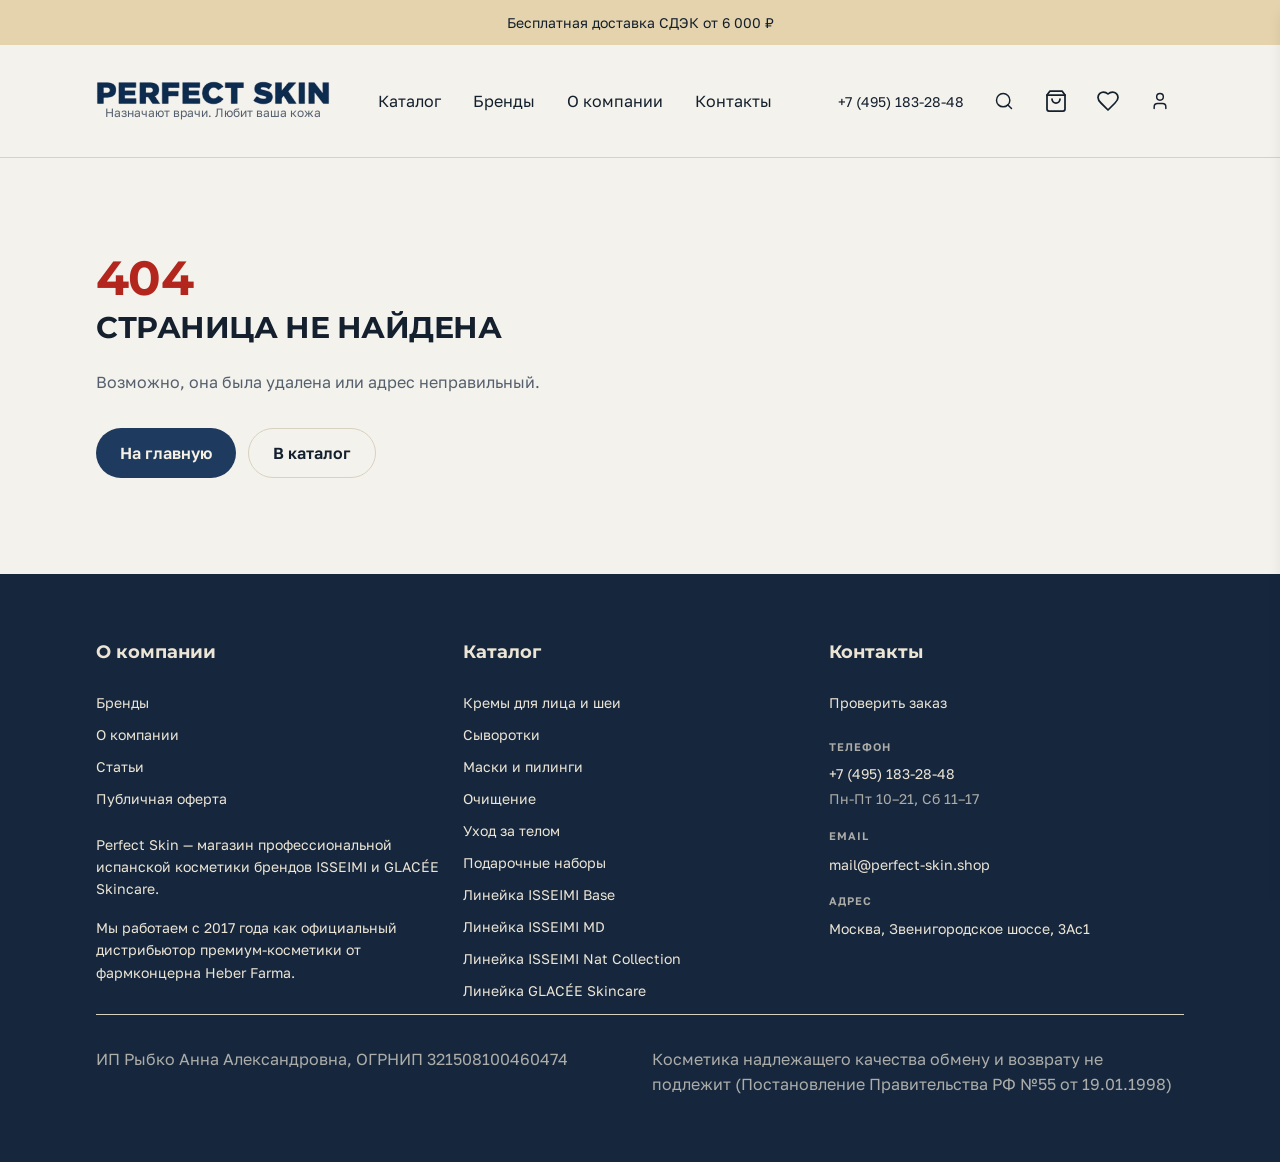
<file: index.html>
<!DOCTYPE html>
<html lang="ru">
  <head>
    <meta charset="UTF-8" />
    <link rel="icon" type="image/png" sizes="16x16" href="/logo/favicon-16.png" />
    <link rel="icon" type="image/png" sizes="32x32" href="/logo/favicon-32.png" />
    <link rel="apple-touch-icon" href="/logo/apple-touch-icon.png" />
    <meta name="viewport" content="width=device-width, initial-scale=1" />
    <meta name="theme-color" content="#F4F2EC" />
    <title>Perfect Skin — про-косметика из Испании</title>
    <!-- Снимок каталога стартует параллельно с бандлом, а не после него -->
    <link rel="preload" href="/snapshot/catalog.json" as="fetch" crossorigin />
    <!-- LCP-кадр героя главной: грузим до монтирования React (только десктоп) -->
    <link rel="preload" as="image" href="/photos/m4.webp" type="image/webp" media="(min-width: 768px)" fetchpriority="high" />
    <meta name="description" content="Профессиональная косметика испанских брендов ISSEIMI и GLACÉE Skincare. Назначают врачи. Любит ваша кожа." />
    <link rel="preconnect" href="https://fonts.googleapis.com" />
    <link rel="preconnect" href="https://fonts.gstatic.com" crossorigin />
    <link
      href="https://fonts.googleapis.com/css2?family=Montserrat:wght@500;600;700&family=Golos+Text:wght@400;600&display=swap"
      rel="stylesheet"
    />
    <style>
      :root {
        --ease-out: cubic-bezier(0.23, 1, 0.32, 1);
        --ease-in-out: cubic-bezier(0.77, 0, 0.175, 1);
      }
      * {
        margin: 0;
        padding: 0;
        box-sizing: border-box;
      }
      body {
        font-family: 'Golos Text', system-ui, sans-serif;
        color: #14202E;
        background-color: #F4F2EC;
      }
      @media (prefers-reduced-motion: reduce) {
        * {
          animation-duration: 0.01ms !important;
          animation-iteration-count: 1 !important;
          transition-duration: 0.01ms !important;
        }
      }
    </style>
    <script type="module" crossorigin src="/assets/index-BWjdVovh.js"></script>
    <link rel="stylesheet" crossorigin href="/assets/index-B8vLST0w.css">
  </head>
  <body>
    <div id="root"></div>
  </body>
</html>
</file>
<file: assets/index-B8vLST0w.css>
*,:before,:after{--tw-border-spacing-x: 0;--tw-border-spacing-y: 0;--tw-translate-x: 0;--tw-translate-y: 0;--tw-rotate: 0;--tw-skew-x: 0;--tw-skew-y: 0;--tw-scale-x: 1;--tw-scale-y: 1;--tw-pan-x: ;--tw-pan-y: ;--tw-pinch-zoom: ;--tw-scroll-snap-strictness: proximity;--tw-gradient-from-position: ;--tw-gradient-via-position: ;--tw-gradient-to-position: ;--tw-ordinal: ;--tw-slashed-zero: ;--tw-numeric-figure: ;--tw-numeric-spacing: ;--tw-numeric-fraction: ;--tw-ring-inset: ;--tw-ring-offset-width: 0px;--tw-ring-offset-color: #fff;--tw-ring-color: rgb(59 130 246 / .5);--tw-ring-offset-shadow: 0 0 #0000;--tw-ring-shadow: 0 0 #0000;--tw-shadow: 0 0 #0000;--tw-shadow-colored: 0 0 #0000;--tw-blur: ;--tw-brightness: ;--tw-contrast: ;--tw-grayscale: ;--tw-hue-rotate: ;--tw-invert: ;--tw-saturate: ;--tw-sepia: ;--tw-drop-shadow: ;--tw-backdrop-blur: ;--tw-backdrop-brightness: ;--tw-backdrop-contrast: ;--tw-backdrop-grayscale: ;--tw-backdrop-hue-rotate: ;--tw-backdrop-invert: ;--tw-backdrop-opacity: ;--tw-backdrop-saturate: ;--tw-backdrop-sepia: ;--tw-contain-size: ;--tw-contain-layout: ;--tw-contain-paint: ;--tw-contain-style: }::backdrop{--tw-border-spacing-x: 0;--tw-border-spacing-y: 0;--tw-translate-x: 0;--tw-translate-y: 0;--tw-rotate: 0;--tw-skew-x: 0;--tw-skew-y: 0;--tw-scale-x: 1;--tw-scale-y: 1;--tw-pan-x: ;--tw-pan-y: ;--tw-pinch-zoom: ;--tw-scroll-snap-strictness: proximity;--tw-gradient-from-position: ;--tw-gradient-via-position: ;--tw-gradient-to-position: ;--tw-ordinal: ;--tw-slashed-zero: ;--tw-numeric-figure: ;--tw-numeric-spacing: ;--tw-numeric-fraction: ;--tw-ring-inset: ;--tw-ring-offset-width: 0px;--tw-ring-offset-color: #fff;--tw-ring-color: rgb(59 130 246 / .5);--tw-ring-offset-shadow: 0 0 #0000;--tw-ring-shadow: 0 0 #0000;--tw-shadow: 0 0 #0000;--tw-shadow-colored: 0 0 #0000;--tw-blur: ;--tw-brightness: ;--tw-contrast: ;--tw-grayscale: ;--tw-hue-rotate: ;--tw-invert: ;--tw-saturate: ;--tw-sepia: ;--tw-drop-shadow: ;--tw-backdrop-blur: ;--tw-backdrop-brightness: ;--tw-backdrop-contrast: ;--tw-backdrop-grayscale: ;--tw-backdrop-hue-rotate: ;--tw-backdrop-invert: ;--tw-backdrop-opacity: ;--tw-backdrop-saturate: ;--tw-backdrop-sepia: ;--tw-contain-size: ;--tw-contain-layout: ;--tw-contain-paint: ;--tw-contain-style: }*,:before,:after{box-sizing:border-box;border-width:0;border-style:solid;border-color:#e5e7eb}:before,:after{--tw-content: ""}html,:host{line-height:1.5;-webkit-text-size-adjust:100%;-moz-tab-size:4;-o-tab-size:4;tab-size:4;font-family:Golos Text,system-ui,sans-serif;font-feature-settings:normal;font-variation-settings:normal;-webkit-tap-highlight-color:transparent}body{margin:0;line-height:inherit}hr{height:0;color:inherit;border-top-width:1px}abbr:where([title]){-webkit-text-decoration:underline dotted;text-decoration:underline dotted}h1,h2,h3,h4,h5,h6{font-size:inherit;font-weight:inherit}a{color:inherit;text-decoration:inherit}b,strong{font-weight:bolder}code,kbd,samp,pre{font-family:ui-monospace,SFMono-Regular,Menlo,Monaco,Consolas,Liberation Mono,Courier New,monospace;font-feature-settings:normal;font-variation-settings:normal;font-size:1em}small{font-size:80%}sub,sup{font-size:75%;line-height:0;position:relative;vertical-align:baseline}sub{bottom:-.25em}sup{top:-.5em}table{text-indent:0;border-color:inherit;border-collapse:collapse}button,input,optgroup,select,textarea{font-family:inherit;font-feature-settings:inherit;font-variation-settings:inherit;font-size:100%;font-weight:inherit;line-height:inherit;letter-spacing:inherit;color:inherit;margin:0;padding:0}button,select{text-transform:none}button,input:where([type=button]),input:where([type=reset]),input:where([type=submit]){-webkit-appearance:button;background-color:transparent;background-image:none}:-moz-focusring{outline:auto}:-moz-ui-invalid{box-shadow:none}progress{vertical-align:baseline}::-webkit-inner-spin-button,::-webkit-outer-spin-button{height:auto}[type=search]{-webkit-appearance:textfield;outline-offset:-2px}::-webkit-search-decoration{-webkit-appearance:none}::-webkit-file-upload-button{-webkit-appearance:button;font:inherit}summary{display:list-item}blockquote,dl,dd,h1,h2,h3,h4,h5,h6,hr,figure,p,pre{margin:0}fieldset{margin:0;padding:0}legend{padding:0}ol,ul,menu{list-style:none;margin:0;padding:0}dialog{padding:0}textarea{resize:vertical}input::-moz-placeholder,textarea::-moz-placeholder{opacity:1;color:#9ca3af}input::placeholder,textarea::placeholder{opacity:1;color:#9ca3af}button,[role=button]{cursor:pointer}:disabled{cursor:default}img,svg,video,canvas,audio,iframe,embed,object{display:block;vertical-align:middle}img,video{max-width:100%;height:auto}[hidden]:where(:not([hidden=until-found])){display:none}h1{font-family:Montserrat,system-ui,sans-serif;font-size:clamp(1.6rem,4.5vw,4.5rem);font-weight:700;text-transform:uppercase;line-height:1.12;letter-spacing:-.015em}h2{font-family:Montserrat,system-ui,sans-serif;font-size:clamp(1.75rem,5vw,3rem);font-weight:700;text-transform:uppercase;line-height:1.12;letter-spacing:-.015em}h3{font-family:Montserrat,system-ui,sans-serif;font-size:clamp(1.25rem,3vw,2rem);font-weight:700;line-height:1.12;letter-spacing:-.015em}p{font-family:Golos Text,system-ui,sans-serif;font-size:16px;font-weight:400;line-height:1.6}button{transition-property:transform;transition-timing-function:cubic-bezier(.4,0,.2,1);transition-duration:.16s}button:active{--tw-scale-x: .97;--tw-scale-y: .97;transform:translate(var(--tw-translate-x),var(--tw-translate-y)) rotate(var(--tw-rotate)) skew(var(--tw-skew-x)) skewY(var(--tw-skew-y)) scaleX(var(--tw-scale-x)) scaleY(var(--tw-scale-y))}input,textarea,select{transition-property:color,background-color,border-color,text-decoration-color,fill,stroke;transition-timing-function:cubic-bezier(.4,0,.2,1);transition-duration:.2s}*:focus-visible{outline-width:2px;outline-offset:2px;outline-color:#1f3a5f}.container-app{margin-left:auto;margin-right:auto;max-width:1440px;padding-left:1.5rem;padding-right:1.5rem}@media (min-width: 768px){.container-app{padding-left:3rem;padding-right:3rem}}@media (min-width: 1280px){.container-app{padding-left:6rem;padding-right:6rem}}.spine-vertical{writing-mode:vertical-rl;transform:rotate(180deg);white-space:nowrap;font-family:Montserrat,system-ui,sans-serif;font-size:1.5rem;line-height:2rem;font-weight:600;text-transform:uppercase;letter-spacing:-.02em}.pointer-events-none{pointer-events:none}.pointer-events-auto{pointer-events:auto}.visible{visibility:visible}.static{position:static}.fixed{position:fixed}.absolute{position:absolute}.relative{position:relative}.sticky{position:sticky}.inset-0{top:0;right:0;bottom:0;left:0}.inset-y-0{top:0;bottom:0}.bottom-0{bottom:0}.left-0{left:0}.right-0{right:0}.right-1\.5{right:.375rem}.right-2{right:.5rem}.right-6{right:1.5rem}.top-0{top:0}.top-1\.5{top:.375rem}.top-2{top:.5rem}.top-24{top:6rem}.top-6{top:1.5rem}.z-10{z-index:10}.z-40{z-index:40}.z-50{z-index:50}.z-\[60\]{z-index:60}.col-span-full{grid-column:1 / -1}.-my-2{margin-top:-.5rem;margin-bottom:-.5rem}.mx-4{margin-left:1rem;margin-right:1rem}.mx-auto{margin-left:auto;margin-right:auto}.my-8{margin-top:2rem;margin-bottom:2rem}.-mr-2{margin-right:-.5rem}.mb-1{margin-bottom:.25rem}.mb-10{margin-bottom:2.5rem}.mb-12{margin-bottom:3rem}.mb-16{margin-bottom:4rem}.mb-2{margin-bottom:.5rem}.mb-3{margin-bottom:.75rem}.mb-4{margin-bottom:1rem}.mb-6{margin-bottom:1.5rem}.mb-8{margin-bottom:2rem}.ml-10{margin-left:2.5rem}.ml-2{margin-left:.5rem}.ml-4{margin-left:1rem}.ml-auto{margin-left:auto}.mt-0\.5{margin-top:.125rem}.mt-1{margin-top:.25rem}.mt-12{margin-top:3rem}.mt-16{margin-top:4rem}.mt-2{margin-top:.5rem}.mt-32{margin-top:8rem}.mt-4{margin-top:1rem}.mt-6{margin-top:1.5rem}.mt-8{margin-top:2rem}.mt-auto{margin-top:auto}.line-clamp-2{overflow:hidden;display:-webkit-box;-webkit-box-orient:vertical;-webkit-line-clamp:2}.line-clamp-3{overflow:hidden;display:-webkit-box;-webkit-box-orient:vertical;-webkit-line-clamp:3}.block{display:block}.inline-block{display:inline-block}.flex{display:flex}.inline-flex{display:inline-flex}.table{display:table}.grid{display:grid}.hidden{display:none}.aspect-\[3\/2\]{aspect-ratio:3/2}.aspect-\[3\/4\]{aspect-ratio:3/4}.aspect-\[4\/5\]{aspect-ratio:4/5}.aspect-square{aspect-ratio:1 / 1}.h-10{height:2.5rem}.h-11{height:2.75rem}.h-12{height:3rem}.h-16{height:4rem}.h-2{height:.5rem}.h-2\.5{height:.625rem}.h-20{height:5rem}.h-3{height:.75rem}.h-32{height:8rem}.h-4{height:1rem}.h-40{height:10rem}.h-48{height:12rem}.h-5{height:1.25rem}.h-6{height:1.5rem}.h-64{height:16rem}.h-7{height:1.75rem}.h-8{height:2rem}.h-9{height:2.25rem}.h-\[3rem\]{height:3rem}.h-auto{height:auto}.h-full{height:100%}.h-screen{height:100vh}.max-h-60{max-height:15rem}.max-h-64{max-height:16rem}.max-h-96{max-height:24rem}.max-h-\[456px\]{max-height:456px}.max-h-\[80vh\]{max-height:80vh}.max-h-full{max-height:100%}.min-h-0{min-height:0px}.min-h-11{min-height:2.75rem}.min-h-44{min-height:11rem}.min-h-\[1\.25rem\]{min-height:1.25rem}.min-h-\[100dvh\]{min-height:100dvh}.min-h-\[140px\]{min-height:140px}.min-h-\[220px\]{min-height:220px}.min-h-\[500px\]{min-height:500px}.min-h-screen{min-height:100vh}.w-1\/2{width:50%}.w-1\/3{width:33.333333%}.w-10{width:2.5rem}.w-11{width:2.75rem}.w-12{width:3rem}.w-14{width:3.5rem}.w-16{width:4rem}.w-2\.5{width:.625rem}.w-20{width:5rem}.w-3\/4{width:75%}.w-32{width:8rem}.w-4{width:1rem}.w-4\/5{width:80%}.w-5{width:1.25rem}.w-6{width:1.5rem}.w-64{width:16rem}.w-8{width:2rem}.w-auto{width:auto}.w-full{width:100%}.min-w-0{min-width:0px}.min-w-11{min-width:2.75rem}.max-w-2xl{max-width:42rem}.max-w-\[320px\]{max-width:320px}.max-w-\[331px\]{max-width:331px}.max-w-\[42\%\]{max-width:42%}.max-w-\[680px\]{max-width:680px}.max-w-full{max-width:100%}.max-w-md{max-width:28rem}.max-w-prose{max-width:65ch}.max-w-sm{max-width:24rem}.max-w-xl{max-width:36rem}.max-w-xs{max-width:20rem}.flex-1{flex:1 1 0%}.flex-shrink-0,.shrink-0{flex-shrink:0}.flex-grow{flex-grow:1}.border-collapse{border-collapse:collapse}.origin-left{transform-origin:left}.translate-x-0{--tw-translate-x: 0px;transform:translate(var(--tw-translate-x),var(--tw-translate-y)) rotate(var(--tw-rotate)) skew(var(--tw-skew-x)) skewY(var(--tw-skew-y)) scaleX(var(--tw-scale-x)) scaleY(var(--tw-scale-y))}.translate-x-1{--tw-translate-x: .25rem;transform:translate(var(--tw-translate-x),var(--tw-translate-y)) rotate(var(--tw-rotate)) skew(var(--tw-skew-x)) skewY(var(--tw-skew-y)) scaleX(var(--tw-scale-x)) scaleY(var(--tw-scale-y))}.translate-x-7{--tw-translate-x: 1.75rem;transform:translate(var(--tw-translate-x),var(--tw-translate-y)) rotate(var(--tw-rotate)) skew(var(--tw-skew-x)) skewY(var(--tw-skew-y)) scaleX(var(--tw-scale-x)) scaleY(var(--tw-scale-y))}.translate-x-full{--tw-translate-x: 100%;transform:translate(var(--tw-translate-x),var(--tw-translate-y)) rotate(var(--tw-rotate)) skew(var(--tw-skew-x)) skewY(var(--tw-skew-y)) scaleX(var(--tw-scale-x)) scaleY(var(--tw-scale-y))}.translate-y-0{--tw-translate-y: 0px;transform:translate(var(--tw-translate-x),var(--tw-translate-y)) rotate(var(--tw-rotate)) skew(var(--tw-skew-x)) skewY(var(--tw-skew-y)) scaleX(var(--tw-scale-x)) scaleY(var(--tw-scale-y))}.translate-y-2{--tw-translate-y: .5rem;transform:translate(var(--tw-translate-x),var(--tw-translate-y)) rotate(var(--tw-rotate)) skew(var(--tw-skew-x)) skewY(var(--tw-skew-y)) scaleX(var(--tw-scale-x)) scaleY(var(--tw-scale-y))}.rotate-180{--tw-rotate: 180deg;transform:translate(var(--tw-translate-x),var(--tw-translate-y)) rotate(var(--tw-rotate)) skew(var(--tw-skew-x)) skewY(var(--tw-skew-y)) scaleX(var(--tw-scale-x)) scaleY(var(--tw-scale-y))}.transform{transform:translate(var(--tw-translate-x),var(--tw-translate-y)) rotate(var(--tw-rotate)) skew(var(--tw-skew-x)) skewY(var(--tw-skew-y)) scaleX(var(--tw-scale-x)) scaleY(var(--tw-scale-y))}@keyframes pulse{50%{opacity:.5}}.animate-pulse{animation:pulse 2s cubic-bezier(.4,0,.6,1) infinite}@keyframes spin{to{transform:rotate(360deg)}}.animate-spin{animation:spin 1s linear infinite}.cursor-not-allowed{cursor:not-allowed}.cursor-pointer{cursor:pointer}.select-none{-webkit-user-select:none;-moz-user-select:none;user-select:none}.resize-none{resize:none}.list-inside{list-style-position:inside}.list-decimal{list-style-type:decimal}.list-disc{list-style-type:disc}.list-none{list-style-type:none}.grid-cols-1{grid-template-columns:repeat(1,minmax(0,1fr))}.grid-cols-2{grid-template-columns:repeat(2,minmax(0,1fr))}.flex-col{flex-direction:column}.flex-wrap{flex-wrap:wrap}.items-start{align-items:flex-start}.items-end{align-items:flex-end}.items-center{align-items:center}.items-baseline{align-items:baseline}.items-stretch{align-items:stretch}.justify-end{justify-content:flex-end}.justify-center{justify-content:center}.justify-between{justify-content:space-between}.gap-1{gap:.25rem}.gap-12{gap:3rem}.gap-2{gap:.5rem}.gap-3{gap:.75rem}.gap-4{gap:1rem}.gap-6{gap:1.5rem}.gap-8{gap:2rem}.space-y-0>:not([hidden])~:not([hidden]){--tw-space-y-reverse: 0;margin-top:calc(0px * calc(1 - var(--tw-space-y-reverse)));margin-bottom:calc(0px * var(--tw-space-y-reverse))}.space-y-1>:not([hidden])~:not([hidden]){--tw-space-y-reverse: 0;margin-top:calc(.25rem * calc(1 - var(--tw-space-y-reverse)));margin-bottom:calc(.25rem * var(--tw-space-y-reverse))}.space-y-2>:not([hidden])~:not([hidden]){--tw-space-y-reverse: 0;margin-top:calc(.5rem * calc(1 - var(--tw-space-y-reverse)));margin-bottom:calc(.5rem * var(--tw-space-y-reverse))}.space-y-3>:not([hidden])~:not([hidden]){--tw-space-y-reverse: 0;margin-top:calc(.75rem * calc(1 - var(--tw-space-y-reverse)));margin-bottom:calc(.75rem * var(--tw-space-y-reverse))}.space-y-4>:not([hidden])~:not([hidden]){--tw-space-y-reverse: 0;margin-top:calc(1rem * calc(1 - var(--tw-space-y-reverse)));margin-bottom:calc(1rem * var(--tw-space-y-reverse))}.space-y-6>:not([hidden])~:not([hidden]){--tw-space-y-reverse: 0;margin-top:calc(1.5rem * calc(1 - var(--tw-space-y-reverse)));margin-bottom:calc(1.5rem * var(--tw-space-y-reverse))}.space-y-8>:not([hidden])~:not([hidden]){--tw-space-y-reverse: 0;margin-top:calc(2rem * calc(1 - var(--tw-space-y-reverse)));margin-bottom:calc(2rem * var(--tw-space-y-reverse))}.divide-y>:not([hidden])~:not([hidden]){--tw-divide-y-reverse: 0;border-top-width:calc(1px * calc(1 - var(--tw-divide-y-reverse)));border-bottom-width:calc(1px * var(--tw-divide-y-reverse))}.divide-border>:not([hidden])~:not([hidden]){--tw-divide-opacity: 1;border-color:rgb(216 209 190 / var(--tw-divide-opacity, 1))}.overflow-hidden{overflow:hidden}.overflow-x-auto{overflow-x:auto}.overflow-y-auto{overflow-y:auto}.overscroll-contain{overscroll-behavior:contain}.truncate{overflow:hidden;text-overflow:ellipsis;white-space:nowrap}.hyphens-auto{-webkit-hyphens:auto;hyphens:auto}.whitespace-nowrap{white-space:nowrap}.whitespace-pre-line{white-space:pre-line}.whitespace-pre-wrap{white-space:pre-wrap}.break-words{overflow-wrap:break-word}.rounded{border-radius:.25rem}.rounded-block{border-radius:16px}.rounded-full{border-radius:9999px}.rounded-lg{border-radius:.5rem}.rounded-md{border-radius:.375rem}.rounded-media{border-radius:12px}.rounded-pill{border-radius:999px}.rounded-sm{border-radius:.125rem}.border{border-width:1px}.border-2{border-width:2px}.border-b{border-bottom-width:1px}.border-b-2{border-bottom-width:2px}.border-r{border-right-width:1px}.border-t{border-top-width:1px}.border-t-2{border-top-width:2px}.border-accent{--tw-border-opacity: 1;border-color:rgb(228 211 172 / var(--tw-border-opacity, 1))}.border-blue-200{--tw-border-opacity: 1;border-color:rgb(191 219 254 / var(--tw-border-opacity, 1))}.border-border{--tw-border-opacity: 1;border-color:rgb(216 209 190 / var(--tw-border-opacity, 1))}.border-border-strong{--tw-border-opacity: 1;border-color:rgb(142 133 116 / var(--tw-border-opacity, 1))}.border-destructive{--tw-border-opacity: 1;border-color:rgb(179 38 30 / var(--tw-border-opacity, 1))}.border-destructive\/20{border-color:#b3261e33}.border-primary{--tw-border-opacity: 1;border-color:rgb(31 58 95 / var(--tw-border-opacity, 1))}.border-primary\/20{border-color:#1f3a5f33}.border-red-200{--tw-border-opacity: 1;border-color:rgb(254 202 202 / var(--tw-border-opacity, 1))}.border-transparent{border-color:transparent}.border-t-primary{--tw-border-opacity: 1;border-top-color:rgb(31 58 95 / var(--tw-border-opacity, 1))}.bg-accent{--tw-bg-opacity: 1;background-color:rgb(228 211 172 / var(--tw-bg-opacity, 1))}.bg-accent\/30{background-color:#e4d3ac4d}.bg-accent\/60{background-color:#e4d3ac99}.bg-background{--tw-bg-opacity: 1;background-color:rgb(244 242 236 / var(--tw-bg-opacity, 1))}.bg-black\/50{background-color:#00000080}.bg-blue-50{--tw-bg-opacity: 1;background-color:rgb(239 246 255 / var(--tw-bg-opacity, 1))}.bg-border{--tw-bg-opacity: 1;background-color:rgb(216 209 190 / var(--tw-bg-opacity, 1))}.bg-card{--tw-bg-opacity: 1;background-color:rgb(255 255 255 / var(--tw-bg-opacity, 1))}.bg-card\/90{background-color:#ffffffe6}.bg-dark{--tw-bg-opacity: 1;background-color:rgb(22 39 61 / var(--tw-bg-opacity, 1))}.bg-destructive{--tw-bg-opacity: 1;background-color:rgb(179 38 30 / var(--tw-bg-opacity, 1))}.bg-destructive\/10{background-color:#b3261e1a}.bg-foreground\/35{background-color:#14202e59}.bg-foreground\/40{background-color:#14202e66}.bg-gray-200{--tw-bg-opacity: 1;background-color:rgb(229 231 235 / var(--tw-bg-opacity, 1))}.bg-green-50{--tw-bg-opacity: 1;background-color:rgb(240 253 244 / var(--tw-bg-opacity, 1))}.bg-muted{--tw-bg-opacity: 1;background-color:rgb(234 230 218 / var(--tw-bg-opacity, 1))}.bg-muted\/10{background-color:#eae6da1a}.bg-muted\/20{background-color:#eae6da33}.bg-muted\/30{background-color:#eae6da4d}.bg-muted\/50{background-color:#eae6da80}.bg-primary{--tw-bg-opacity: 1;background-color:rgb(31 58 95 / var(--tw-bg-opacity, 1))}.bg-primary-foreground{--tw-bg-opacity: 1;background-color:rgb(246 241 227 / var(--tw-bg-opacity, 1))}.bg-primary\/10{background-color:#1f3a5f1a}.bg-primary\/5{background-color:#1f3a5f0d}.bg-red-50{--tw-bg-opacity: 1;background-color:rgb(254 242 242 / var(--tw-bg-opacity, 1))}.bg-red-900{--tw-bg-opacity: 1;background-color:rgb(127 29 29 / var(--tw-bg-opacity, 1))}.bg-success{--tw-bg-opacity: 1;background-color:rgb(31 122 77 / var(--tw-bg-opacity, 1))}.bg-success\/10{background-color:#1f7a4d1a}.bg-success\/20{background-color:#1f7a4d33}.bg-success\/30{background-color:#1f7a4d4d}.bg-transparent{background-color:transparent}.bg-white{--tw-bg-opacity: 1;background-color:rgb(255 255 255 / var(--tw-bg-opacity, 1))}.bg-yellow-50{--tw-bg-opacity: 1;background-color:rgb(254 252 232 / var(--tw-bg-opacity, 1))}.object-contain{-o-object-fit:contain;object-fit:contain}.object-cover{-o-object-fit:cover;object-fit:cover}.p-12{padding:3rem}.p-2{padding:.5rem}.p-3{padding:.75rem}.p-4{padding:1rem}.p-5{padding:1.25rem}.p-6{padding:1.5rem}.p-8{padding:2rem}.px-1{padding-left:.25rem;padding-right:.25rem}.px-2{padding-left:.5rem;padding-right:.5rem}.px-3{padding-left:.75rem;padding-right:.75rem}.px-4{padding-left:1rem;padding-right:1rem}.px-6{padding-left:1.5rem;padding-right:1.5rem}.py-0\.5{padding-top:.125rem;padding-bottom:.125rem}.py-1{padding-top:.25rem;padding-bottom:.25rem}.py-1\.5{padding-top:.375rem;padding-bottom:.375rem}.py-10{padding-top:2.5rem;padding-bottom:2.5rem}.py-12{padding-top:3rem;padding-bottom:3rem}.py-16{padding-top:4rem;padding-bottom:4rem}.py-2{padding-top:.5rem;padding-bottom:.5rem}.py-2\.5{padding-top:.625rem;padding-bottom:.625rem}.py-20{padding-top:5rem;padding-bottom:5rem}.py-24{padding-top:6rem;padding-bottom:6rem}.py-3{padding-top:.75rem;padding-bottom:.75rem}.py-4{padding-top:1rem;padding-bottom:1rem}.py-6{padding-top:1.5rem;padding-bottom:1.5rem}.py-8{padding-top:2rem;padding-bottom:2rem}.pb-10{padding-bottom:2.5rem}.pb-12{padding-bottom:3rem}.pb-24{padding-bottom:6rem}.pb-4{padding-bottom:1rem}.pb-\[max\(1rem\,env\(safe-area-inset-bottom\)\)\]{padding-bottom:max(1rem,env(safe-area-inset-bottom))}.pl-5{padding-left:1.25rem}.pt-12{padding-top:3rem}.pt-16{padding-top:4rem}.pt-2{padding-top:.5rem}.pt-3{padding-top:.75rem}.pt-4{padding-top:1rem}.pt-6{padding-top:1.5rem}.pt-8{padding-top:2rem}.pt-\[max\(0\.75rem\,env\(safe-area-inset-top\)\)\]{padding-top:max(.75rem,env(safe-area-inset-top))}.text-left{text-align:left}.text-center{text-align:center}.text-right{text-align:right}.font-heading{font-family:Montserrat,system-ui,sans-serif}.font-mono{font-family:ui-monospace,SFMono-Regular,Menlo,Monaco,Consolas,Liberation Mono,Courier New,monospace}.font-sans{font-family:Golos Text,system-ui,sans-serif}.text-2xl{font-size:1.5rem;line-height:2rem}.text-3xl{font-size:1.875rem;line-height:2.25rem}.text-4xl{font-size:2.25rem;line-height:2.5rem}.text-5xl{font-size:3rem;line-height:1}.text-base{font-size:1rem;line-height:1.5rem}.text-body{font-size:16px}.text-body-sm{font-size:14px}.text-display{font-size:clamp(1.6rem,4.5vw,4.5rem)}.text-h2{font-size:clamp(1.75rem,5vw,3rem)}.text-h3{font-size:clamp(1.25rem,3vw,2rem)}.text-label{font-size:11px}.text-lg{font-size:1.125rem;line-height:1.75rem}.text-price{font-size:18px}.text-sm{font-size:.875rem;line-height:1.25rem}.text-xl{font-size:1.25rem;line-height:1.75rem}.text-xs{font-size:.75rem;line-height:1rem}.font-bold{font-weight:700}.font-medium{font-weight:500}.font-normal{font-weight:400}.font-semibold{font-weight:600}.uppercase{text-transform:uppercase}.italic{font-style:italic}.tabular-nums{--tw-numeric-spacing: tabular-nums;font-variant-numeric:var(--tw-ordinal) var(--tw-slashed-zero) var(--tw-numeric-figure) var(--tw-numeric-spacing) var(--tw-numeric-fraction)}.leading-\[1\.12\]{line-height:1.12}.leading-body{line-height:1.6}.leading-none{line-height:1}.leading-relaxed{line-height:1.625}.leading-snug{line-height:1.375}.tracking-\[0\.4em\]{letter-spacing:.4em}.tracking-tight{letter-spacing:-.03em}.tracking-wide{letter-spacing:.08em}.text-accent-foreground{--tw-text-opacity: 1;color:rgb(20 32 46 / var(--tw-text-opacity, 1))}.text-blue-800{--tw-text-opacity: 1;color:rgb(30 64 175 / var(--tw-text-opacity, 1))}.text-blue-900{--tw-text-opacity: 1;color:rgb(30 58 138 / var(--tw-text-opacity, 1))}.text-dark-foreground{--tw-text-opacity: 1;color:rgb(236 229 213 / var(--tw-text-opacity, 1))}.text-dark-foreground\/70{color:#ece5d5b3}.text-destructive{--tw-text-opacity: 1;color:rgb(179 38 30 / var(--tw-text-opacity, 1))}.text-destructive-foreground{--tw-text-opacity: 1;color:rgb(255 255 255 / var(--tw-text-opacity, 1))}.text-foreground{--tw-text-opacity: 1;color:rgb(20 32 46 / var(--tw-text-opacity, 1))}.text-foreground\/70{color:#14202eb3}.text-gold-text{--tw-text-opacity: 1;color:rgb(126 95 38 / var(--tw-text-opacity, 1))}.text-green-600{--tw-text-opacity: 1;color:rgb(22 163 74 / var(--tw-text-opacity, 1))}.text-muted-foreground{--tw-text-opacity: 1;color:rgb(85 96 110 / var(--tw-text-opacity, 1))}.text-primary{--tw-text-opacity: 1;color:rgb(31 58 95 / var(--tw-text-opacity, 1))}.text-primary-foreground{--tw-text-opacity: 1;color:rgb(246 241 227 / var(--tw-text-opacity, 1))}.text-red-600{--tw-text-opacity: 1;color:rgb(220 38 38 / var(--tw-text-opacity, 1))}.text-red-700{--tw-text-opacity: 1;color:rgb(185 28 28 / var(--tw-text-opacity, 1))}.text-red-800{--tw-text-opacity: 1;color:rgb(153 27 27 / var(--tw-text-opacity, 1))}.text-red-900{--tw-text-opacity: 1;color:rgb(127 29 29 / var(--tw-text-opacity, 1))}.text-success{--tw-text-opacity: 1;color:rgb(31 122 77 / var(--tw-text-opacity, 1))}.text-success-foreground{--tw-text-opacity: 1;color:rgb(255 255 255 / var(--tw-text-opacity, 1))}.text-urgency{--tw-text-opacity: 1;color:rgb(168 83 31 / var(--tw-text-opacity, 1))}.text-white{--tw-text-opacity: 1;color:rgb(255 255 255 / var(--tw-text-opacity, 1))}.text-yellow-600{--tw-text-opacity: 1;color:rgb(202 138 4 / var(--tw-text-opacity, 1))}.underline{text-decoration-line:underline}.line-through{text-decoration-line:line-through}.no-underline{text-decoration-line:none}.underline-offset-2{text-underline-offset:2px}.placeholder-muted-foreground::-moz-placeholder{--tw-placeholder-opacity: 1;color:rgb(85 96 110 / var(--tw-placeholder-opacity, 1))}.placeholder-muted-foreground::placeholder{--tw-placeholder-opacity: 1;color:rgb(85 96 110 / var(--tw-placeholder-opacity, 1))}.accent-primary{accent-color:#1F3A5F}.opacity-0{opacity:0}.opacity-100{opacity:1}.opacity-25{opacity:.25}.opacity-50{opacity:.5}.opacity-60{opacity:.6}.opacity-70{opacity:.7}.opacity-75{opacity:.75}.opacity-90{opacity:.9}.mix-blend-multiply{mix-blend-mode:multiply}.shadow-lg{--tw-shadow: 0 10px 15px -3px rgb(0 0 0 / .1), 0 4px 6px -4px rgb(0 0 0 / .1);--tw-shadow-colored: 0 10px 15px -3px var(--tw-shadow-color), 0 4px 6px -4px var(--tw-shadow-color);box-shadow:var(--tw-ring-offset-shadow, 0 0 #0000),var(--tw-ring-shadow, 0 0 #0000),var(--tw-shadow)}.shadow-sm{--tw-shadow: 0 1px 2px 0 rgb(0 0 0 / .05);--tw-shadow-colored: 0 1px 2px 0 var(--tw-shadow-color);box-shadow:var(--tw-ring-offset-shadow, 0 0 #0000),var(--tw-ring-shadow, 0 0 #0000),var(--tw-shadow)}.ring-1{--tw-ring-offset-shadow: var(--tw-ring-inset) 0 0 0 var(--tw-ring-offset-width) var(--tw-ring-offset-color);--tw-ring-shadow: var(--tw-ring-inset) 0 0 0 calc(1px + var(--tw-ring-offset-width)) var(--tw-ring-color);box-shadow:var(--tw-ring-offset-shadow),var(--tw-ring-shadow),var(--tw-shadow, 0 0 #0000)}.ring-2{--tw-ring-offset-shadow: var(--tw-ring-inset) 0 0 0 var(--tw-ring-offset-width) var(--tw-ring-offset-color);--tw-ring-shadow: var(--tw-ring-inset) 0 0 0 calc(2px + var(--tw-ring-offset-width)) var(--tw-ring-color);box-shadow:var(--tw-ring-offset-shadow),var(--tw-ring-shadow),var(--tw-shadow, 0 0 #0000)}.ring-inset{--tw-ring-inset: inset}.ring-background{--tw-ring-opacity: 1;--tw-ring-color: rgb(244 242 236 / var(--tw-ring-opacity, 1))}.ring-border{--tw-ring-opacity: 1;--tw-ring-color: rgb(216 209 190 / var(--tw-ring-opacity, 1))}.filter{filter:var(--tw-blur) var(--tw-brightness) var(--tw-contrast) var(--tw-grayscale) var(--tw-hue-rotate) var(--tw-invert) var(--tw-saturate) var(--tw-sepia) var(--tw-drop-shadow)}.transition-\[border-color\,box-shadow\]{transition-property:border-color,box-shadow;transition-timing-function:cubic-bezier(.4,0,.2,1);transition-duration:.15s}.transition-\[flex-grow\]{transition-property:flex-grow;transition-timing-function:cubic-bezier(.4,0,.2,1);transition-duration:.15s}.transition-\[opacity\,transform\]{transition-property:opacity,transform;transition-timing-function:cubic-bezier(.4,0,.2,1);transition-duration:.15s}.transition-\[transform\,opacity\]{transition-property:transform,opacity;transition-timing-function:cubic-bezier(.4,0,.2,1);transition-duration:.15s}.transition-colors{transition-property:color,background-color,border-color,text-decoration-color,fill,stroke;transition-timing-function:cubic-bezier(.4,0,.2,1);transition-duration:.15s}.transition-opacity{transition-property:opacity;transition-timing-function:cubic-bezier(.4,0,.2,1);transition-duration:.15s}.transition-transform{transition-property:transform;transition-timing-function:cubic-bezier(.4,0,.2,1);transition-duration:.15s}.duration-150{transition-duration:.15s}.duration-200{transition-duration:.2s}.duration-300{transition-duration:.3s}.ease-out{transition-timing-function:cubic-bezier(.23,1,.32,1)}.placeholder\:text-muted-foreground::-moz-placeholder{--tw-text-opacity: 1;color:rgb(85 96 110 / var(--tw-text-opacity, 1))}.placeholder\:text-muted-foreground::placeholder{--tw-text-opacity: 1;color:rgb(85 96 110 / var(--tw-text-opacity, 1))}.first\:pt-0:first-child{padding-top:0}.last\:border-0:last-child{border-width:0px}.last\:border-b-0:last-child{border-bottom-width:0px}.last\:pb-0:last-child{padding-bottom:0}.hover\:-translate-y-1:hover{--tw-translate-y: -.25rem;transform:translate(var(--tw-translate-x),var(--tw-translate-y)) rotate(var(--tw-rotate)) skew(var(--tw-skew-x)) skewY(var(--tw-skew-y)) scaleX(var(--tw-scale-x)) scaleY(var(--tw-scale-y))}.hover\:border-border:hover{--tw-border-opacity: 1;border-color:rgb(216 209 190 / var(--tw-border-opacity, 1))}.hover\:border-primary:hover{--tw-border-opacity: 1;border-color:rgb(31 58 95 / var(--tw-border-opacity, 1))}.hover\:bg-card:hover{--tw-bg-opacity: 1;background-color:rgb(255 255 255 / var(--tw-bg-opacity, 1))}.hover\:bg-dark\/60:hover{background-color:#16273d99}.hover\:bg-destructive\/10:hover{background-color:#b3261e1a}.hover\:bg-destructive\/20:hover{background-color:#b3261e33}.hover\:bg-destructive\/90:hover{background-color:#b3261ee6}.hover\:bg-muted:hover{--tw-bg-opacity: 1;background-color:rgb(234 230 218 / var(--tw-bg-opacity, 1))}.hover\:bg-muted\/30:hover{background-color:#eae6da4d}.hover\:bg-muted\/50:hover{background-color:#eae6da80}.hover\:bg-muted\/60:hover{background-color:#eae6da99}.hover\:bg-muted\/70:hover{background-color:#eae6dab3}.hover\:bg-muted\/80:hover{background-color:#eae6dacc}.hover\:bg-primary\/5:hover{background-color:#1f3a5f0d}.hover\:bg-primary\/80:hover{background-color:#1f3a5fcc}.hover\:bg-primary\/90:hover{background-color:#1f3a5fe6}.hover\:bg-red-800:hover{--tw-bg-opacity: 1;background-color:rgb(153 27 27 / var(--tw-bg-opacity, 1))}.hover\:bg-success\/20:hover{background-color:#1f7a4d33}.hover\:bg-success\/90:hover{background-color:#1f7a4de6}.hover\:text-destructive\/80:hover{color:#b3261ecc}.hover\:text-foreground:hover{--tw-text-opacity: 1;color:rgb(20 32 46 / var(--tw-text-opacity, 1))}.hover\:text-primary:hover{--tw-text-opacity: 1;color:rgb(31 58 95 / var(--tw-text-opacity, 1))}.hover\:text-primary\/80:hover{color:#1f3a5fcc}.hover\:text-primary\/90:hover{color:#1f3a5fe6}.hover\:underline:hover{text-decoration-line:underline}.hover\:no-underline:hover{text-decoration-line:none}.hover\:opacity-80:hover{opacity:.8}.hover\:opacity-90:hover{opacity:.9}.focus\:border-primary:focus{--tw-border-opacity: 1;border-color:rgb(31 58 95 / var(--tw-border-opacity, 1))}.focus\:outline-none:focus{outline:2px solid transparent;outline-offset:2px}.focus\:outline-ring:focus{outline-color:#1f3a5f}.focus\:ring-1:focus{--tw-ring-offset-shadow: var(--tw-ring-inset) 0 0 0 var(--tw-ring-offset-width) var(--tw-ring-offset-color);--tw-ring-shadow: var(--tw-ring-inset) 0 0 0 calc(1px + var(--tw-ring-offset-width)) var(--tw-ring-color);box-shadow:var(--tw-ring-offset-shadow),var(--tw-ring-shadow),var(--tw-shadow, 0 0 #0000)}.focus\:ring-2:focus{--tw-ring-offset-shadow: var(--tw-ring-inset) 0 0 0 var(--tw-ring-offset-width) var(--tw-ring-offset-color);--tw-ring-shadow: var(--tw-ring-inset) 0 0 0 calc(2px + var(--tw-ring-offset-width)) var(--tw-ring-color);box-shadow:var(--tw-ring-offset-shadow),var(--tw-ring-shadow),var(--tw-shadow, 0 0 #0000)}.focus\:ring-primary:focus{--tw-ring-opacity: 1;--tw-ring-color: rgb(31 58 95 / var(--tw-ring-opacity, 1))}.focus\:ring-primary\/25:focus{--tw-ring-color: rgb(31 58 95 / .25)}.focus\:ring-ring:focus{--tw-ring-opacity: 1;--tw-ring-color: rgb(31 58 95 / var(--tw-ring-opacity, 1))}.focus-visible\:outline-2:focus-visible{outline-width:2px}.focus-visible\:outline-offset-2:focus-visible{outline-offset:2px}.focus-visible\:outline-primary:focus-visible{outline-color:#1f3a5f}.focus-visible\:outline-ring:focus-visible{outline-color:#1f3a5f}.disabled\:cursor-not-allowed:disabled{cursor:not-allowed}.disabled\:opacity-30:disabled{opacity:.3}.disabled\:opacity-50:disabled{opacity:.5}.group[open] .group-open\:rotate-180{--tw-rotate: 180deg;transform:translate(var(--tw-translate-x),var(--tw-translate-y)) rotate(var(--tw-rotate)) skew(var(--tw-skew-x)) skewY(var(--tw-skew-y)) scaleX(var(--tw-scale-x)) scaleY(var(--tw-scale-y))}.group:hover .group-hover\:-translate-y-1{--tw-translate-y: -.25rem;transform:translate(var(--tw-translate-x),var(--tw-translate-y)) rotate(var(--tw-rotate)) skew(var(--tw-skew-x)) skewY(var(--tw-skew-y)) scaleX(var(--tw-scale-x)) scaleY(var(--tw-scale-y))}.group:hover .group-hover\:translate-x-1{--tw-translate-x: .25rem;transform:translate(var(--tw-translate-x),var(--tw-translate-y)) rotate(var(--tw-rotate)) skew(var(--tw-skew-x)) skewY(var(--tw-skew-y)) scaleX(var(--tw-scale-x)) scaleY(var(--tw-scale-y))}.group:hover .group-hover\:text-foreground{--tw-text-opacity: 1;color:rgb(20 32 46 / var(--tw-text-opacity, 1))}.group:hover .group-hover\:text-primary{--tw-text-opacity: 1;color:rgb(31 58 95 / var(--tw-text-opacity, 1))}.has-\[\:checked\]\:border-primary:has(:checked){--tw-border-opacity: 1;border-color:rgb(31 58 95 / var(--tw-border-opacity, 1))}.has-\[\:checked\]\:bg-primary\/5:has(:checked){background-color:#1f3a5f0d}.aria-\[invalid\=true\]\:border-destructive[aria-invalid=true]{--tw-border-opacity: 1;border-color:rgb(179 38 30 / var(--tw-border-opacity, 1))}.aria-\[invalid\=true\]\:focus\:ring-destructive\/20:focus[aria-invalid=true]{--tw-ring-color: rgb(179 38 30 / .2)}@media (min-width: 640px){.sm\:flex{display:flex}.sm\:h-12{height:3rem}.sm\:h-40{height:10rem}.sm\:w-12{width:3rem}.sm\:w-32{width:8rem}.sm\:w-\[420px\]{width:420px}.sm\:flex-row{flex-direction:row}.sm\:border-l{border-left-width:1px}.sm\:border-border{--tw-border-opacity: 1;border-color:rgb(216 209 190 / var(--tw-border-opacity, 1))}.sm\:pt-3{padding-top:.75rem}}@media (min-width: 768px){.md\:col-span-2{grid-column:span 2 / span 2}.md\:-ml-10{margin-left:-2.5rem}.md\:mb-10{margin-bottom:2.5rem}.md\:mb-14{margin-bottom:3.5rem}.md\:mb-16{margin-bottom:4rem}.md\:mb-24{margin-bottom:6rem}.md\:mb-3{margin-bottom:.75rem}.md\:mb-6{margin-bottom:1.5rem}.md\:mb-8{margin-bottom:2rem}.md\:mt-48{margin-top:12rem}.md\:block{display:block}.md\:flex{display:flex}.md\:hidden{display:none}.md\:h-6{height:1.5rem}.md\:w-36{width:9rem}.md\:cursor-auto{cursor:auto}.md\:grid-cols-2{grid-template-columns:repeat(2,minmax(0,1fr))}.md\:grid-cols-3{grid-template-columns:repeat(3,minmax(0,1fr))}.md\:grid-cols-4{grid-template-columns:repeat(4,minmax(0,1fr))}.md\:flex-row{flex-direction:row}.md\:flex-col{flex-direction:column}.md\:justify-center{justify-content:center}.md\:gap-12{gap:3rem}.md\:gap-2{gap:.5rem}.md\:gap-20{gap:5rem}.md\:gap-3{gap:.75rem}.md\:gap-6{gap:1.5rem}.md\:p-10{padding:2.5rem}.md\:p-8{padding:2rem}.md\:px-10{padding-left:2.5rem;padding-right:2.5rem}.md\:py-14{padding-top:3.5rem;padding-bottom:3.5rem}.md\:py-16{padding-top:4rem;padding-bottom:4rem}.md\:py-20{padding-top:5rem;padding-bottom:5rem}.md\:py-24{padding-top:6rem;padding-bottom:6rem}.md\:py-32{padding-top:8rem;padding-bottom:8rem}.md\:py-8{padding-top:2rem;padding-bottom:2rem}.md\:pb-12{padding-bottom:3rem}.md\:pb-14{padding-bottom:3.5rem}.md\:pb-20{padding-bottom:5rem}.md\:pt-12{padding-top:3rem}.md\:pt-16{padding-top:4rem}.md\:pt-24{padding-top:6rem}.md\:text-right{text-align:right}.md\:text-3xl{font-size:1.875rem;line-height:2.25rem}.md\:text-5xl{font-size:3rem;line-height:1}.md\:text-6xl{font-size:3.75rem;line-height:1}.md\:text-h2{font-size:clamp(1.75rem,5vw,3rem)}}@media (min-width: 1024px){.lg\:sticky{position:sticky}.lg\:top-24{top:6rem}.lg\:col-span-1{grid-column:span 1 / span 1}.lg\:col-span-2{grid-column:span 2 / span 2}.lg\:col-span-3{grid-column:span 3 / span 3}.lg\:mb-6{margin-bottom:1.5rem}.lg\:block{display:block}.lg\:flex{display:flex}.lg\:hidden{display:none}.lg\:h-\[420px\]{height:420px}.lg\:max-h-\[calc\(100vh-7rem\)\]{max-height:calc(100vh - 7rem)}.lg\:min-h-0{min-height:0px}.lg\:w-64{width:16rem}.lg\:max-w-\[55\%\]{max-width:55%}.lg\:flex-grow{flex-grow:1}.lg\:grid-cols-2{grid-template-columns:repeat(2,minmax(0,1fr))}.lg\:grid-cols-3{grid-template-columns:repeat(3,minmax(0,1fr))}.lg\:grid-cols-4{grid-template-columns:repeat(4,minmax(0,1fr))}.lg\:items-center{align-items:center}.lg\:justify-between{justify-content:space-between}.lg\:gap-3{gap:.75rem}.lg\:space-y-4>:not([hidden])~:not([hidden]){--tw-space-y-reverse: 0;margin-top:calc(1rem * calc(1 - var(--tw-space-y-reverse)));margin-bottom:calc(1rem * var(--tw-space-y-reverse))}.lg\:overflow-y-auto{overflow-y:auto}.lg\:whitespace-nowrap{white-space:nowrap}.lg\:p-16{padding:4rem}.lg\:py-24{padding-top:6rem;padding-bottom:6rem}.lg\:text-4xl{font-size:2.25rem;line-height:2.5rem}.lg\:text-h2{font-size:clamp(1.75rem,5vw,3rem)}}
</file>
